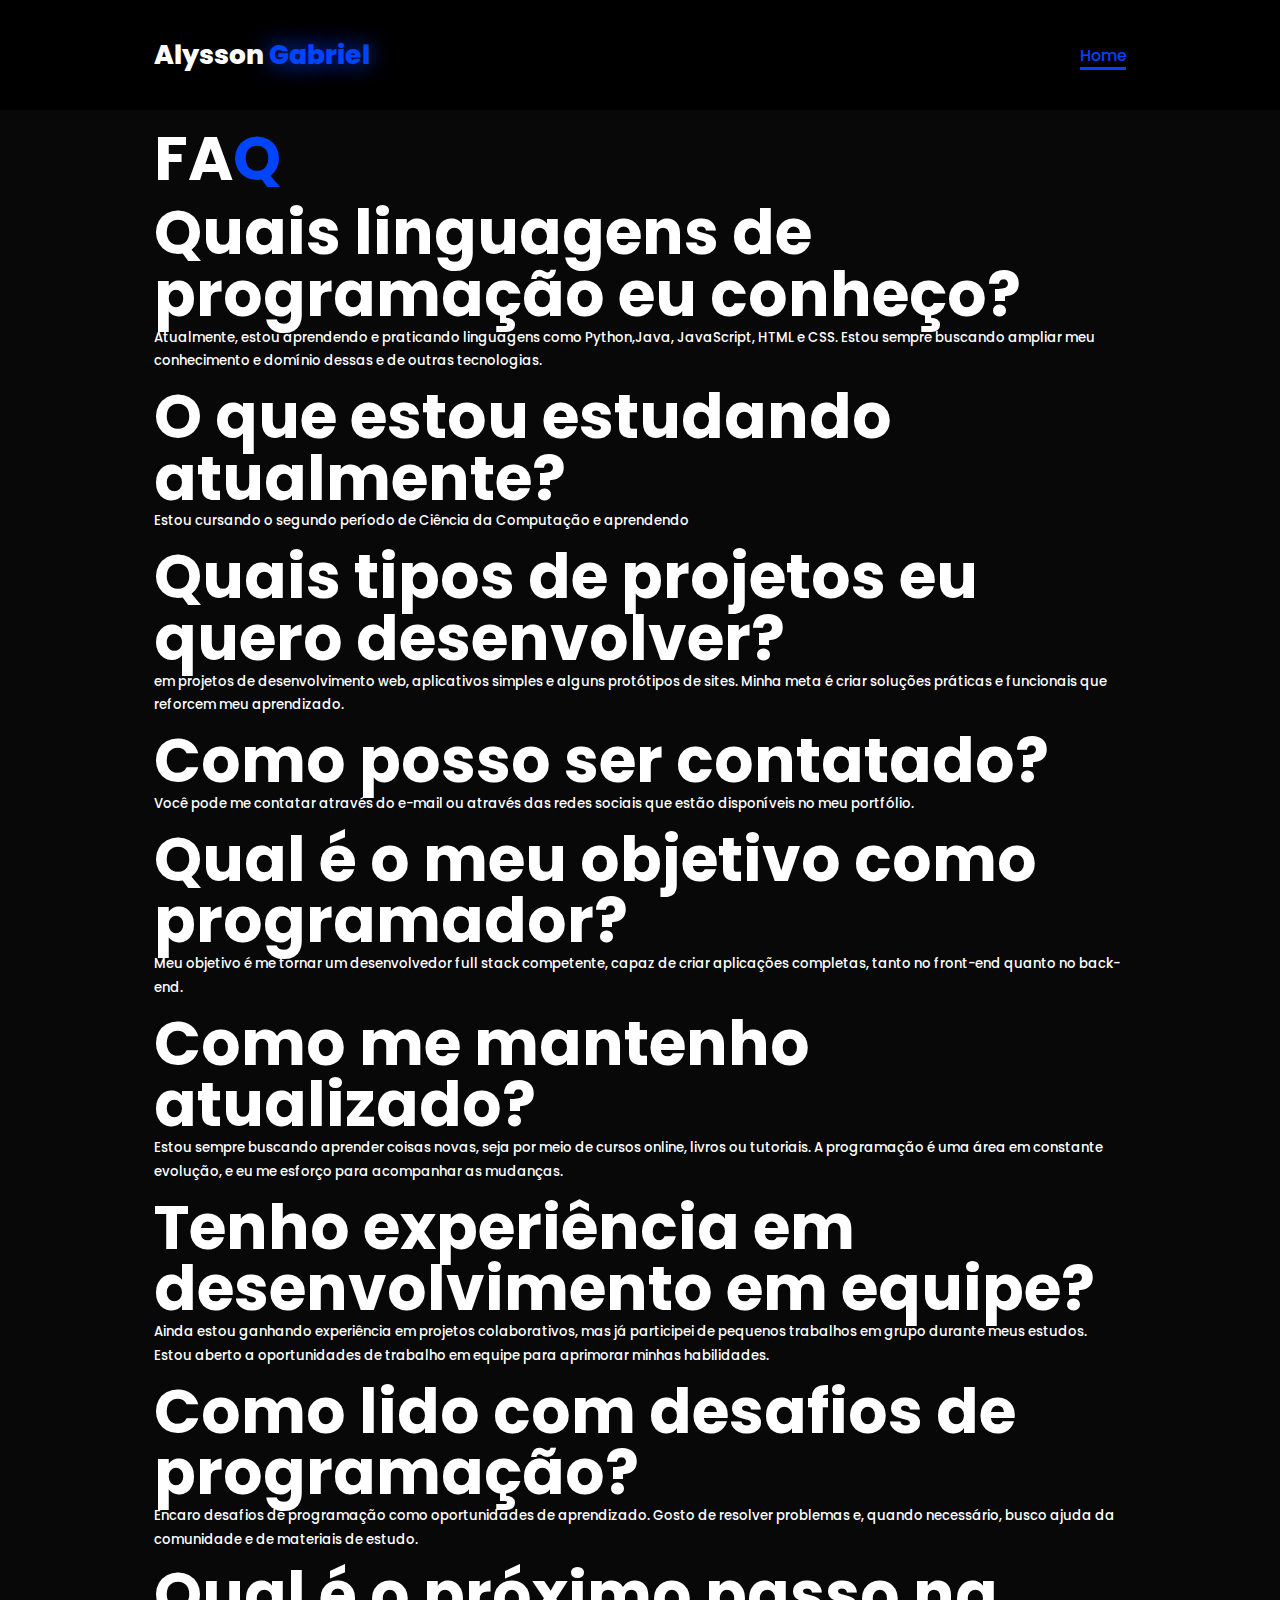
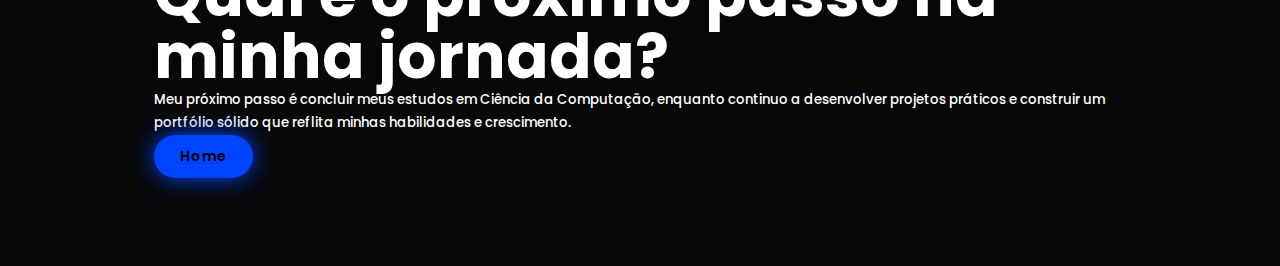
<file: faq.html>
<!DOCTYPE html>
<html lang="Pt-BR">
<head>
    <meta charset="UTF-8">
    <meta name="viewport" content="width=device-width, initial-scale=1.0">
    <link rel="stylesheet" href="style.css">
    <link href='https://unpkg.com/boxicons@2.1.4/css/boxicons.min.css' rel='stylesheet'>
    <title>FAQ</title>
</head>
<body>
    <header class="header">
        <a href="#home" class="logo">Alysson <span>Gabriel</span></a>

        <i class='bx bx-menu' id="menu-icon"></i>

        <nav class="navbar">
            <a href="#home" class="active">Home</a>
    </header>
    
    <section class="home" id="home">
        <div class="home-content">
            <h1>FA<span>Q</span></h1>
            <h1>Quais linguagens de programação eu conheço?</h1>
            <p> 
                Atualmente, estou aprendendo e praticando linguagens como Python,Java, JavaScript, HTML e CSS. Estou sempre buscando ampliar meu conhecimento e domínio dessas e de outras tecnologias.</p>

                <h1>O que estou estudando atualmente?</h1>
            <p> 
                Estou cursando o segundo período de Ciência da Computação e aprendendo</p>

                <h1>Quais tipos de projetos eu quero desenvolver?</h1>
            <p> 
                em projetos de desenvolvimento web, aplicativos simples e alguns protótipos de sites. Minha meta é criar soluções práticas e funcionais que reforcem meu aprendizado.</p>

                <h1> Como posso ser contatado?</h1>
                <p> 
                    Você pode me contatar através do e-mail ou através das redes sociais que estão disponíveis no meu portfólio.</p>
                
                    <h1>Qual é o meu objetivo como programador?</h1>
                    <p> 
                        Meu objetivo é me tornar um desenvolvedor full stack competente, capaz de criar aplicações completas, tanto no front-end quanto no back-end.</p>
        
                        <h1>Como me mantenho atualizado?</h1>
                    <p> 
                        Estou sempre buscando aprender coisas novas, seja por meio de cursos online, livros ou tutoriais. A programação é uma área em constante evolução, e eu me esforço para acompanhar as mudanças.</p>
        
                        <h1>Tenho experiência em desenvolvimento em equipe?</h1>
                    <p> 
                        Ainda estou ganhando experiência em projetos colaborativos, mas já participei de pequenos trabalhos em grupo durante meus estudos. Estou aberto a oportunidades de trabalho em equipe para aprimorar minhas habilidades.</p>
        
                        <h1> Como lido com desafios de programação?</h1>
                        <p> 
                            Encaro desafios de programação como oportunidades de aprendizado. Gosto de resolver problemas e, quando necessário, busco ajuda da comunidade e de materiais de estudo.</p>

                            <h1>Qual é o próximo passo na minha jornada?</h1>
                    <p> 
                        Meu próximo passo é concluir meus estudos em Ciência da Computação, enquanto continuo a desenvolver projetos práticos e construir um portfólio sólido que reflita minhas habilidades e crescimento.</p>

           <div class="btn-group">
            <a href="index.html" class="btn">Home</a>
           </div>

        </div>
                       
    </section>
</body>
</html>
</file>
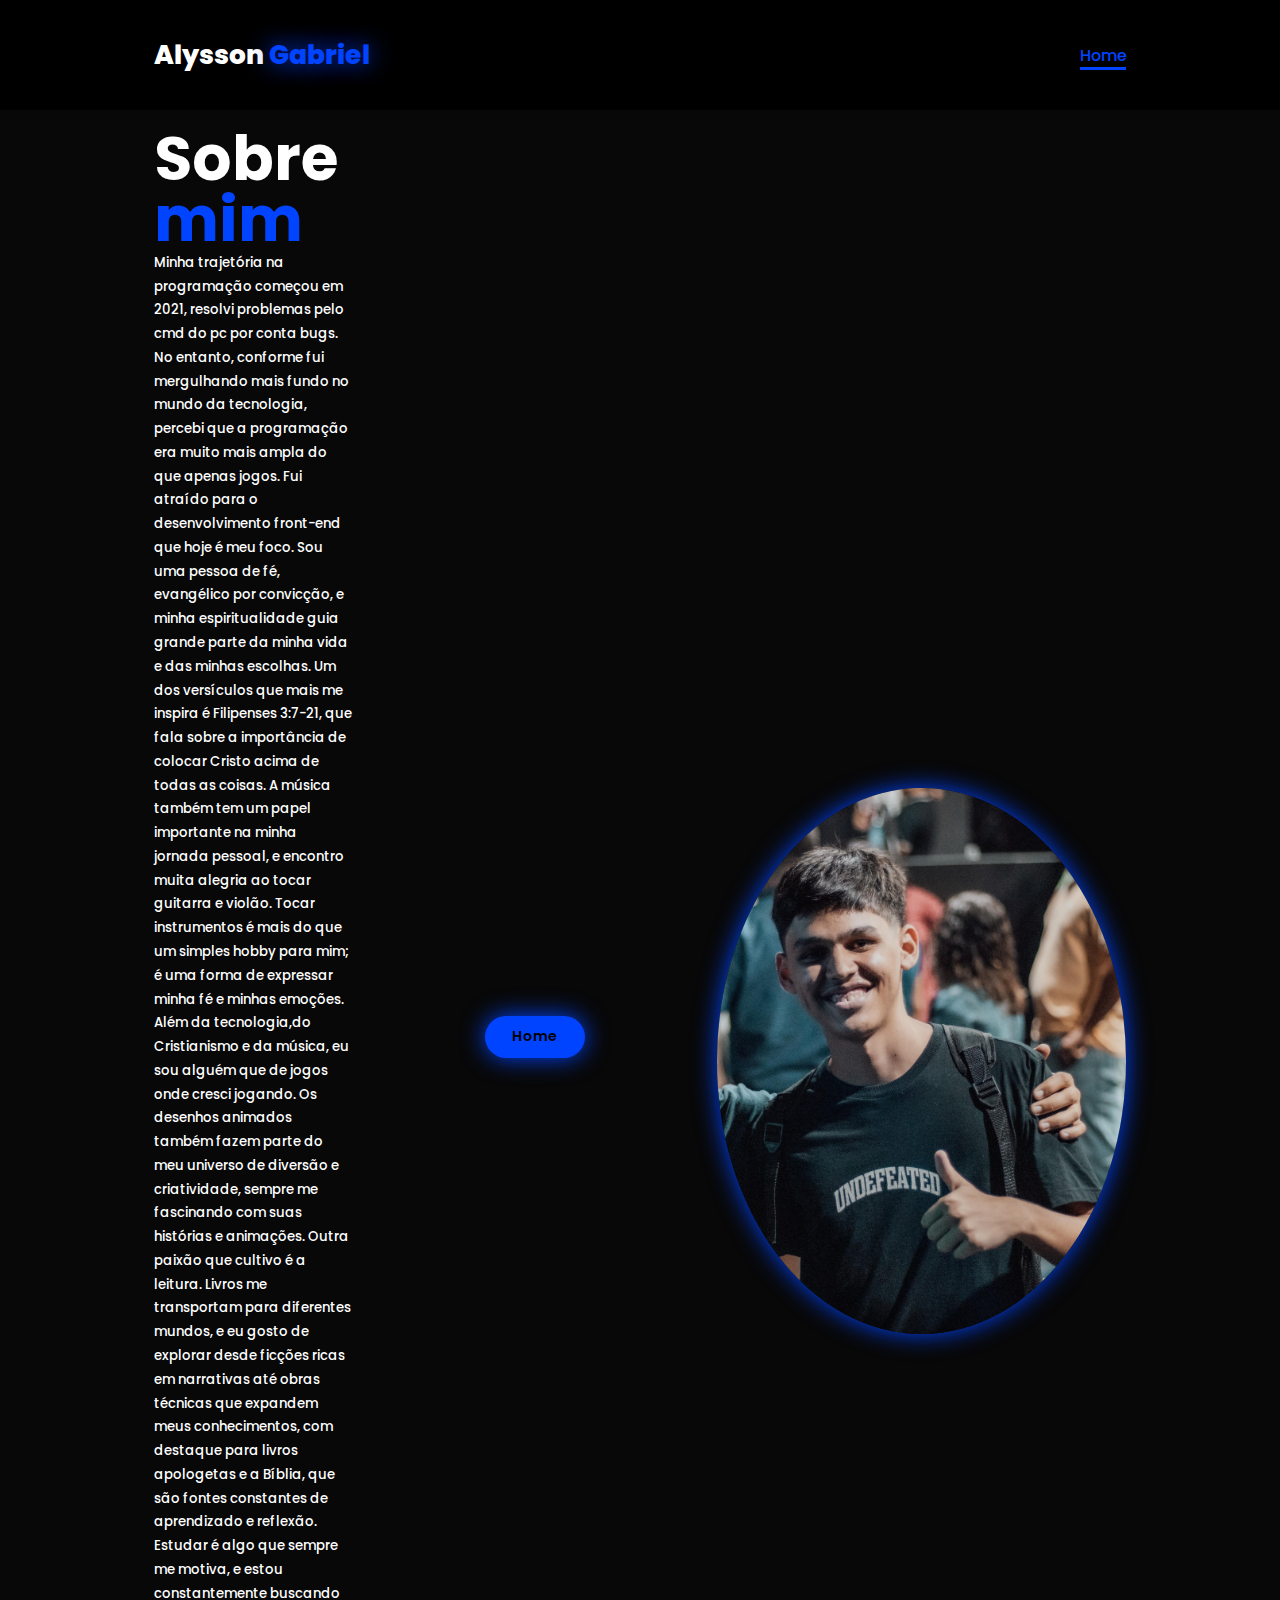
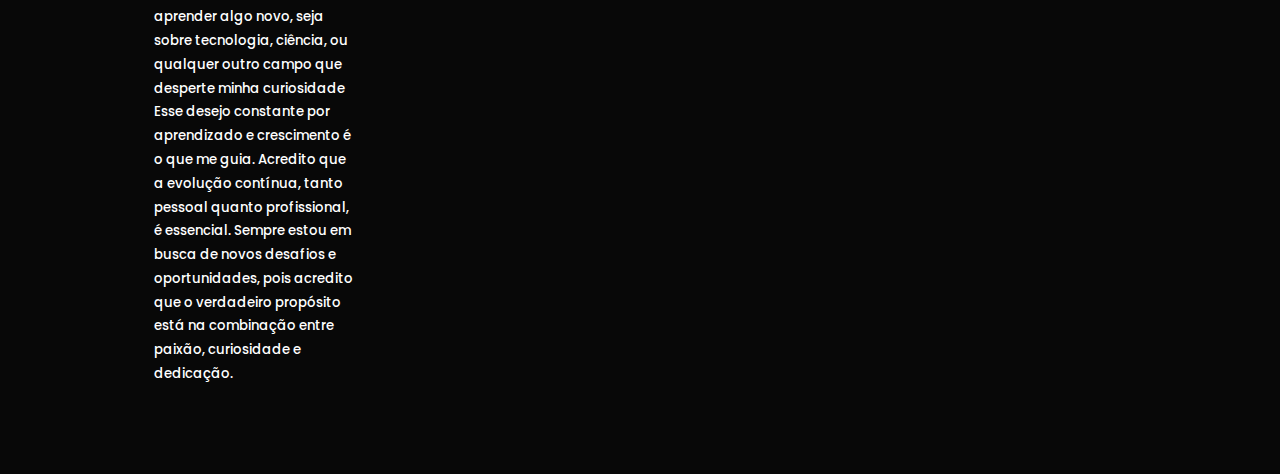
<file: sobremim.html>
<!DOCTYPE html>
<html lang="Pt-BR">
<head>
    <meta charset="UTF-8">
    <meta name="viewport" content="width=device-width, initial-scale=1.0">
    <link rel="stylesheet" href="style.css">
    <link href='https://unpkg.com/boxicons@2.1.4/css/boxicons.min.css' rel='stylesheet'>
    <title>sobre mim</title>
</head>
<body>
    <header class="header">
        <a href="#home" class="logo">Alysson <span>Gabriel</span></a>

        <i class='bx bx-menu' id="menu-icon"></i>

        <nav class="navbar">
            <a href="index.html" class="active">Home</a>
        </nav>
    </header>

    <section class="home" id="home">
        <div class="home-content">
            <h1>Sobre<span> mim</span></h1>
            <p>
                Minha trajetória na programação começou em 2021, resolvi problemas pelo cmd do pc por conta bugs. No entanto, conforme fui mergulhando mais fundo no mundo da tecnologia, percebi que a programação era muito mais ampla do que apenas jogos. Fui atraído para o desenvolvimento front-end que hoje é meu foco.
                
                Sou uma pessoa de fé, evangélico por convicção, e minha espiritualidade guia grande parte da minha vida e das minhas escolhas. Um dos versículos que mais me inspira é Filipenses 3:7-21, que fala sobre a importância de colocar Cristo acima de todas as coisas. A música também tem um papel importante na minha jornada pessoal, e encontro muita alegria ao tocar guitarra e violão. Tocar instrumentos é mais do que um simples hobby para mim; é uma forma de expressar minha fé e minhas emoções.

                Além da tecnologia,do Cristianismo e da música, eu sou alguém que de jogos onde cresci jogando. Os desenhos animados também fazem parte do meu universo de diversão e criatividade, sempre me fascinando com suas histórias e animações.
                
                Outra paixão que cultivo é a leitura. Livros me transportam para diferentes mundos, e eu gosto de explorar desde ficções ricas em narrativas até obras técnicas que expandem meus conhecimentos, com destaque para livros apologetas e a Bíblia, que são fontes constantes de aprendizado e reflexão. Estudar é algo que sempre me motiva, e estou constantemente buscando aprender algo novo, seja sobre tecnologia, ciência, ou qualquer outro campo que desperte minha curiosidade
                
                Esse desejo constante por aprendizado e crescimento é o que me guia. Acredito que a evolução contínua, tanto pessoal quanto profissional, é essencial. Sempre estou em busca de novos desafios e oportunidades, pois acredito que o verdadeiro propósito está na combinação entre paixão, curiosidade e dedicação.
                
                </p>
            </div>
            <a href="index.html" class="btn">Home</a>
            <div class="home-img">
                <img src="Img/IMG-20240415-WA0001-EDIT.jpg" alt="">
            </div>
            
    </section>
    <script src="script.js"></script>
</body>
</html>
</file>
<file: style.css>
@import url('https://fonts.googleapis.com/css2?family=Poppins:wght@300;400;500;600;700&display=swap');

body {
  font-family: 'Poppins', sans-serif;
}

*{
    margin: 0;
    padding: 0;
    box-sizing: border-box;
    text-decoration: none;
    border: none;
    outline: none;
    scroll-behavior: smooth
}
:root{
    --bg-color:#080808;
    --second-bg-color:#131313;
    --text-color: #fff;
    --main-color: #0044ff;
}

html{
    font-size: 60%;
    overflow-x: hidden;
}
body{
    background: var(--bg-color);
    color:var(--text-color)
}
.header{
    position: fixed;
    top: 0;
    left: 0;
    width: 100%;
    padding: 4rem 12% 4rem;
    background: black;
    backdrop-filter: blur(10px);
    display: flex;
    justify-content: space-between;
    align-items: center;
    z-index: 5;
}
.logo{
    font-size: 3rem;
    color: var(--text-color);
    font-weight: 800;
    cursor: pointer;
    transition: 0.3s ease;
}
.logo:hover{
    transform: scale(1.1);
}
.logo span{
    text-shadow: 0 0 25px var(--main-color);
}
.navbar a{
    font-size: 1.8rem;
    color: #fff;
    margin-left: 4rem;
    font-weight: 500;
    transition: 0.3s ease;
    border-bottom: 3px solid transparent;
}
.navbar a:hover,
.navbar a.active{
    color: var(--main-color);
    border-bottom: 3px solid var(--main-color);
}
#menu-icon{
    font-size: 3.6rem;
    color: var(--main-color);
    display: none;
}

section{
    min-height: 100vh;
    padding: 10rem 12% 10rem;
}
.home{
    display: flex;
    align-items: center;
    justify-content: center;
    gap: 15rem;
}
.home-content{
    display: flex;
    flex-direction: column;
    align-items: baseline;
    text-align: left;
    justify-content: center;
    margin-top: 3rem;
}
span{
    color: var(--main-color);
}
.logo span{
    color: var(--main-color);
}
.home-content h3{
    margin-bottom: 2rem;
    margin-top: 1rem;
    font-size: 3.5rem;
}
.home-content h1{
    font-size: 7rem;
    font-weight: 700;
    margin-top: 1.5rem;
    line-height: 1;
}
.home-img{
    border-radius: 50%;
}
.home-img img{
    position: relative;
    top: 3rem;
    width: 32vw;
    border-radius: 50%;
    box-shadow: 0 0 25px var(--main-color);
    cursor: pointer;
    transition: 0.4s ease-in-out;
}
.home-img img:hover{
    box-shadow: 0 0 25px var(--main-color),
                0 0 50px var(--main-color),
                0 0 100px var(--main-color);
}
.home-content p{
    font-size: 1.5rem;
    font-weight: 500;
    line-height: 1.8;
    max-width: 1000px;
}
.social-icons a{
    display: inline-flex;
    justify-content: center;
    align-items: center;
    width: 4.5rem;
    height: 4.5rem;
    background: transparent;
    border: 2px solid var(--main-color);
    font-size: 2.5rem;
    border-radius: 50%;
    color: var(--main-color);
    margin: 3rem 1.5rem 3rem 0;
    transition: 0.3s ease-in-out;
}
.social-icons a:hover{
    color: var(--text-color);
    transform: scale(1.3)translateY(-5px);
    box-shadow: 0 0 25px var(--main-color);
    background-color: var(--main-color);
}
.btn{
    display: inline-block;
    padding: 1rem 2.8rem;
    background: var(--main-color);
    box-shadow: 0 0 25px var(--main-color);
    border-radius: 4rem;
    font-size: 1.6rem;
    color:black;
    border: 2px solid transparent;
    letter-spacing: 0.1rem;
    font-weight: 600;
    transition: 0.3s ease-in-out;
    cursor: pointer;
}
.btn:hover{
    transform: scale(1.05);
    box-shadow: 0 0 50px var(--main-color);
}
.btn-group{
    display: flex;
    align-items: center;
    gap: 1.5rem;
}
.btn-group a:nth-of-type(2){
    background-color: black;
    color: var(--main-color);
    border: 2px solid var(--main-color);
    box-shadow: 0 0 25px transparent;
}
.btn-group a:nth-of-type(2):hover{
    box-shadow: 0 0 25px var(--main-color);
    background-color: var(--main-color);
    color: black;
}
.heading{
    font-size: 8rem;
    text-align: center;
    margin: 5rem 0;
}
.timeline{
    padding: 100px 15px;
    background: var(--bg-color);
}
.timeline h2{
    margin-bottom: 5rem;
}
.timeline-items{
    max-width: 1200px;
    margin: auto;
    display: flex;
    flex-wrap: wrap;
    position: relative;
}
.timeline-items::before{
    content: "";
    position: absolute;
    width: 5px;
    height: 100%;
    background-color: var(--main-color);
    left: calc(50% - 1px);
}
.timeline-item{
    margin-bottom: 40px;
    width: 100%;
    position: relative;
}
.timeline-item:last-child{
    margin-bottom: 0;
}
.timeline-item:nth-child(odd){
    padding-right: calc(50% + 30px);
    text-align: right;
}
.timeline-item:nth-child(even){
    padding-left: calc(50% + 30px);
}
.timeline-dot{
    height: 21px;
    width: 21px;
    background-color: var(--main-color);
    box-shadow: 0 0 25px var(--main-color),
                0 0 50px var(--main-color);
    position: absolute;
    left: calc(50% - 8px);
    border-radius: 50%;
    top: 10px;
}
.timeline-date{
    font-size: 20px;
    font-weight: 800;
    color: white;
    margin: 6px 0 15px;
}
.timeline-content{
    background-color: var(--bg-color);
    border: 3px solid var(--main-color);
    padding: 30px 50px;
    border-radius: 4rem;
    box-shadow: 0 0 10px var(--main-color);
    cursor: pointer;
    transition: 0.3s ease-in-out;
}
.timeline-content:hover{
    transform: scale(1.05);
    box-shadow: 0 0 25px var(--main-color);
}
.timeline-content h3{
    font-size: 20px;
    color: white;
    margin: 0 0 10px;
    font-weight: 500;
}
.timeline-content p{
    color: white;
    font-size: 16px;
    list-style: 22px;
}
::-webkit-scrollbar{
    width: 15px;
}
::-webkit-scrollbar-thumb{
    background-color: var(--main-color);
}
::-webkit-scrollbar-track{
    background-color: var(--bg-color);
    width: 50px;
}
.linguagens{
    background-color: var(--bg-color);
    color: black;
}
.linguagens h2{
    margin-bottom: 5rem;
    color: #fff;
}
.service-container{
    display: grid;
    grid-template-columns: repeat(2,1fr);
    align-items: center;
    gap: 2.5rem;
}
.service-box{
    background-color: var(--main-color);
    height: 300px;
    border-radius: 3rem;
    border: 5px solid transparent;
    cursor: pointer;
    transition: 0.4s ease-in-out ;
}
.service-box:hover{
    background: #fff;
    color: black;
    border: 5px solid var(--main-color);
    transform: scale(1.03);
}
.service-box .servicer-info{
    display: flex;
    flex-direction: column;
    text-align: left;
    max-height: 200px;
    justify-content: left;
    align-items: baseline;
    padding: 5rem 5rem;
}
.servicer-info h4{
    font-size: 3rem;
    font-weight: 800;
    line-height: 2;
    height: 100%;    
}
.servicer-info p{
    font-size: 1.0rem;
    font-weight: 1000;
    max-height: 100px;
    line-height: 1.7;
    margin: auto;
}
.servicer-info a{
    color: black;
    text-align: center;
}
.servicer-info btn-ex{
    text-align: center;
}
.contact{
   background-color: var(--bg-color); 

}
.contact h2{
    margin-bottom: 3rem;
    color: #fff;
}
.contact form{
    display: flex;
    align-items: center;
    justify-content: center;
    gap: 3rem;
    margin: 5rem auto;
    text-align: center;
}
.contact form .input-box{
    display: flex;
    justify-content: center;
    flex-wrap: wrap;
}
.contact form .input-box input,
.contact form textarea{
    width: 100%;
    padding: 2.5rem;
    font-size: 1.8rem;
    color: var(--text-color);
    background: var(--bg-color);
    border-radius: 2rem;
    border: 2px solid var(--main-color);
    margin: 1.5rem 0;
    resize: none;
}
.contact form .submit{
    display: inline-block;
    padding: 1rem 2.8rem;
    background: var(--main-color);
    box-shadow: 0 0 25px var(--main-color);
    border-radius: 4rem;
    font-size: 1.6rem;
    color:black;
    border: 2px solid transparent;
    letter-spacing: 0.1rem;
    font-weight: 600;
    transition: 0.3s ease-in-out;
    cursor: pointer;
}

.contact form .submit:hover{
    background: #fff;
    color: black;
    border-radius: 4rem;
}

.contact form .btn{
    margin-top: 2rem;
}
.footer{
    position: relative;
    bottom: 0;
    width: 100%;
    padding: 40px 0;
    background-color: var(--second-bg-color);
}
.footer .social{
    text-align: center;
    padding-bottom: 25px;
    color: var(--main-color);
}
.footer .social a{
    font-size: 25px;
    color: var(--main-color);
    border: 2px solid var(--main-color);
    width: 42px;
    height: 42px;
    line-height: 42px;
    display: inline-block;
    text-align: center;
    border-radius: 50%;
    margin: 0 10px;
    transition: 0.3s ease-in-out;
}
.footer .social a:hover{
    transform: scale(1.2)translateY(-10px);
    background-color: var(--main-color);
    color: black;
    box-shadow: 0 0 25px var(--main-color);
}
.footer ul{
    margin-top: 0;
    padding: 0;
    font-size: 18px;
    line-height: 1.6;
    margin-bottom: 0;
    text-align: center;
}
.footer ul li a{
    color: white;
    border-bottom: 3px solid transparent;
    transition: 0.3s ease-in-out;
}
.footer ul li a:hover{
    border-bottom: 3px solid var(--main-color);
}
.footer ul li{
    display: inline-block;
    padding: 0 15px;
}
.footer .copyright{
    margin-top: 50px;
    text-align: center;
    font-size: 16px;
    color: #fff;
}

@media(max-width:1280px){
    html{
        font-size: 55%;
    }
    .services-container{
        padding-bottom: 7rem;
        grid-template-columns: repeat(2,1fr);
        margin: 0 5rem;
    }
}
@media(max-width:991px){
    .header{
        padding: 2rem 3%;
    }
    section{
        padding: 10rem 3% 2rem;
    }
    .timeline-item::before{
        left: 7px;
    }
    .timeline-item:nth-child(odd){
        padding-right: 0;
        text-align: left;
    }
    .timeline-item:nth-child(odd),
    .timeline-item:nth-child(even){
        padding-left: 37px;
    }
    .timeline-dot{
        left: 0;
    }
    .services{
        padding-bottom: 7rem;
    }
    .testimonials .wrapper{
        grid-template-columns: repeat(1,1fr);
    }
    .contact form{
        flex-direction: column;
    }
    .footer{
        padding: 2rem 3%;
    }
}
@media(max-width:895px){
    #menu-icon{
        display: block;
    }
    .navbar{
        position: absolute;
        top: 100%;
        right: 0;
        width: 50%;
        padding: 1rem 3%;
        background: black;
        backdrop-filter: blur(20px);
        border-bottom-left-radius: 2rem;
        border-left: 2px solid var(--main-color);
        border-bottom: 2px solid var(--main-color);
        display: none;
    }
    .navbar.active{
        display:block;
    }
    .navbar a{
        display: block;
        font-size: 2rem;
        margin: 3rem 0;
        color: #fff;
    }
    .home{
        flex-direction: column-reverse;
        margin: 5rem 4rem;
    }
    .home-content h3{
       font-size: 2.6rem;
    }
    .home-content h1{
        font-size: 8rem;
        margin-top: 3rem;
    }
    .home-content p{
        max-width: 600px;
        margin: 0 auto;
    }
    .home-img img{
        width: 56vw;
    }
    .services h2{
        margin-bottom: 3rem;
    }
    .services-container{
        grid-template-columns: repeat(1,1fr);
    }
}
</file>
